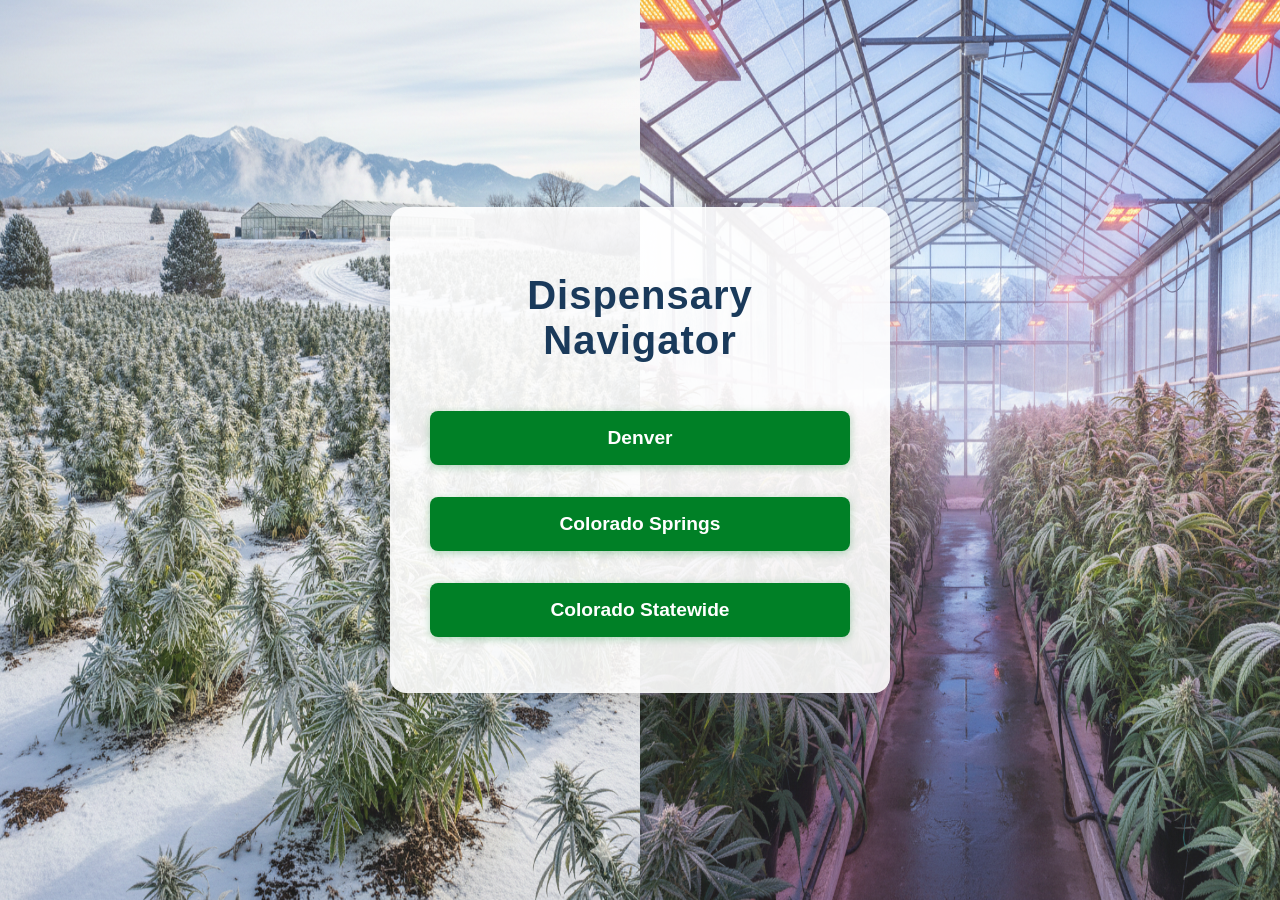
<file: index.html>
<!DOCTYPE html>
<html lang="en">
<head>
	<meta charset="utf-8" />
	<meta name="viewport" content="width=device-width, initial-scale=1" />
	<title>Dispensary Navigator</title>
	<style>
		* {
			box-sizing: border-box;
		}
		body {
			margin: 0;
			padding: 20px;
			min-height: 100vh;
			width: 100%;
			background: linear-gradient(rgba(255,255,255,0.1), rgba(255,255,255,0.1)),
			            url('Winter_cannabis.png') no-repeat left center,
			            url('greenhouse_cannabis.png') no-repeat right center;
			background-size: auto, 50% 100%, 50% 100%;
			background-attachment: fixed;
			background-position: center, left center, right center;
			display: flex;
			flex-direction: column;
			align-items: center;
			justify-content: center;
			font-family: 'Segoe UI', Arial, sans-serif;
			overflow-x: hidden;
		}
		.container {
			background: rgba(255,255,255,0.9);
			border-radius: 16px;
			box-shadow: 0 4px 24px rgba(0,0,0,0.12);
			padding: clamp(24px, 5vw, 40px);
			text-align: center;
			max-width: 500px;
			width: 100%;
			display: flex;
			flex-direction: column;
			align-items: center;
			justify-content: center;
		}
		h1 {
			font-size: clamp(1.75rem, 5vw, 2.5rem);
			margin-bottom: clamp(20px, 4vw, 32px);
			color: #1a3a5b;
			letter-spacing: 1px;
			word-wrap: break-word;
		}
		.city-btn {
			display: block;
			width: 100%;
			margin: clamp(12px, 2vw, 16px) 0;
			padding: clamp(12px, 3vw, 16px);
			font-size: clamp(1rem, 2.5vw, 1.2rem);
			background: #008026;
			color: #ffffff;
			border: none;
			border-radius: 8px;
			cursor: pointer;
			transition: all 0.2s ease;
			text-decoration: none;
			font-weight: bold;
			box-shadow: 0 2px 8px rgba(0,130,38,0.3);
		}
		.city-btn:hover {
			background: #00c20a;
			color: #fff;
			transform: translateY(-2px);
			box-shadow: 0 4px 12px rgba(0,130,38,0.4);
		}
		.city-btn:active {
			transform: translateY(0);
		}
		
		/* Mobile-specific adjustments */
		@media (max-width: 768px) {
			body {
				padding: 16px;
				background-size: auto, 45% 100%, 45% 100%;
			}
			.container {
				border-radius: 12px;
			}
			h1 {
				letter-spacing: 0.5px;
			}
		}
		
		/* Very small screens */
		@media (max-width: 480px) {
			body {
				padding: 12px;
				background-size: auto, 40% 100%, 40% 100%;
			}
			.container {
				padding: 20px 16px;
			}
		}
		
		/* Large screens */
		@media (min-width: 1200px) {
			body {
				background-size: auto, 50% 100%, 50% 100%;
			}
		}
	</style>
</head>
<body>
	<div class="container">
		<h1>Dispensary Navigator</h1>
		<a class="city-btn" href="dispensary-map.html">Denver</a>
		<a class="city-btn" href="colorado_springs.html">Colorado Springs</a>
		<a class="city-btn" href="Retail_Medical_Colorado.html">Colorado Statewide</a>
	</div>
</body>
</html>
</file>
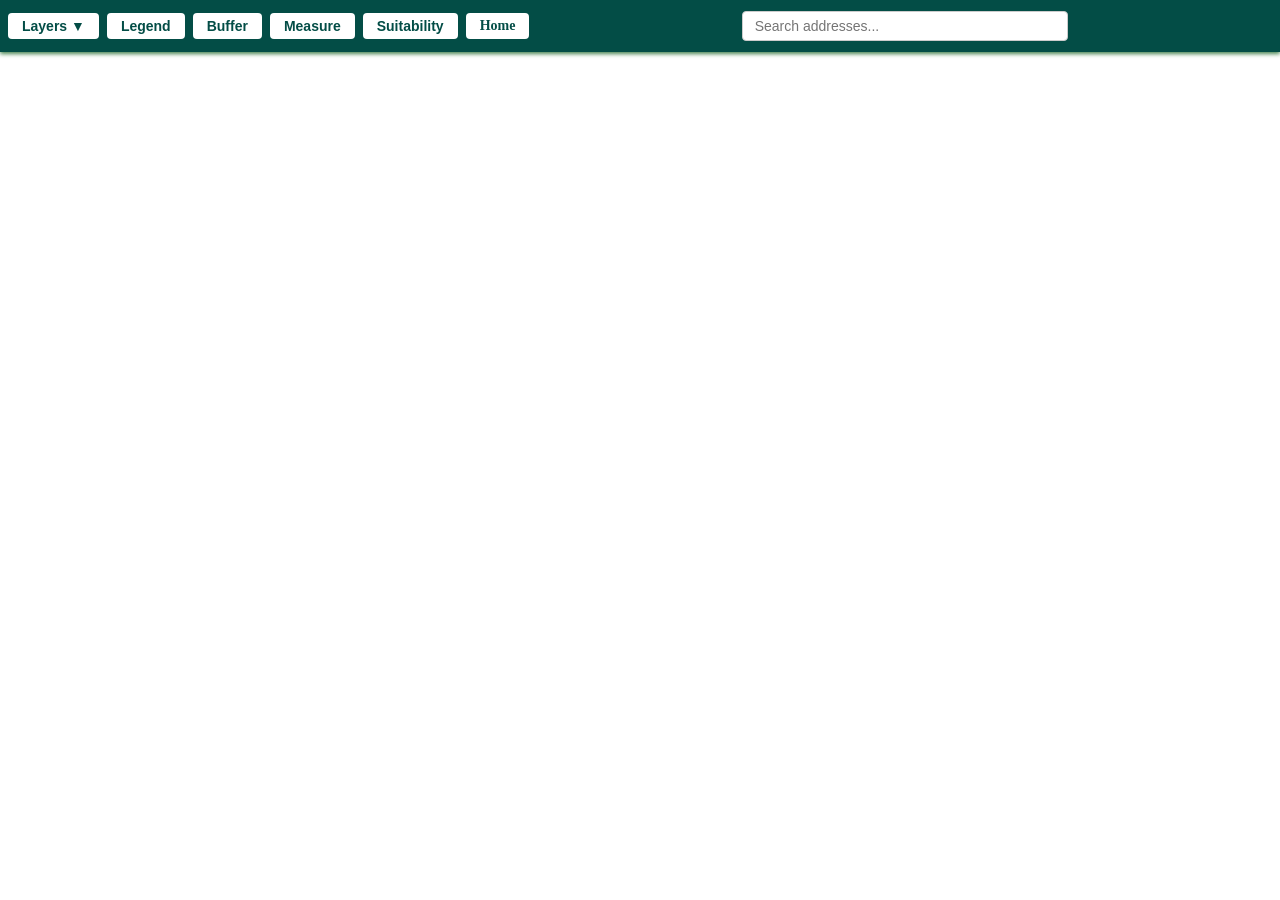
<file: colorado_springs.html>
<!DOCTYPE html>
<html lang="en">
<head>
  <meta charset="utf-8" />
  <meta name="viewport" content="initial-scale=1,maximum-scale=1,user-scalable=no" />
  <title>Colorado Springs Dispensary Map</title>
  <link rel="icon" href="data:,">
  <link rel="stylesheet" href="https://js.arcgis.com/4.33/esri/themes/light/main.css" />
  <link rel="stylesheet" href="colorado-springs.css" />
  <script src="https://js.arcgis.com/4.33/"></script>
</head>
<body>
  <div id="mainAppContainer">
    <div id="toolbox">
      <div style="position: relative;">
        <button id="layersBtn" class="toolbar-button">Layers ▼</button>
        <div id="layersDropdown" class="layers-dropdown">
          <label class="layer-checkbox">
            <input type="checkbox" id="chkRetailMarijuana" checked>
            Retail Marijuana Store Locations
          </label>
          <label class="layer-checkbox">
            <input type="checkbox" id="chkMedicalMarijuana" checked>
            Medical Marijuana Store Locations
          </label>
          <label class="layer-checkbox">
            <input type="checkbox" id="chkVettedAreas">
            Vetted Areas
          </label>
          <label class="layer-checkbox">
            <input type="checkbox" id="chkChildcareFacilities">
            Childcare Facilities
          </label>
          <label class="layer-checkbox">
            <input type="checkbox" id="chkDrugTreatment">
            Drug and Alcohol Treatment
          </label>
          <label class="layer-checkbox">
            <input type="checkbox" id="chkPublicSchools">
            Schools
          </label>
          <label class="layer-checkbox">
            <input type="checkbox" id="chkParcels">
            Parcels
          </label>
          <div class="layers-dropdown-actions">
            <button id="clearAllLayers" class="clear-all-btn">Clear All</button>
          </div>
        </div>
      </div>
      <div style="position: relative;">
        <button id="legendBtn" class="toolbar-button">Legend</button>
      </div>
      <div style="position: relative;">
        <button id="bufferBtn" class="toolbar-button">Buffer</button>
      </div>
      <div style="position: relative;">
        <button id="measureBtn" class="toolbar-button">Measure</button>
      </div>
      <div style="position: relative;">
        <button id="suitabilityBtn" class="toolbar-button">Suitability</button>
      </div>
      <div style="position: relative;">
        <a id="homebtn" class="toolbar-button" href="index.html">Home</a>
      </div>
      <div class="search-container">
        <input id="searchBox" type="text" placeholder="Search addresses..." class="search-box" autocomplete="off" />
        <div id="addressSuggestions"></div>
      </div>
    </div>
    
    <div id="scaleWarningBanner">
      Too many records to display - zoom in closer to see details
    </div>
    
    <div id="mainContent">
      <div id="viewDiv" style="flex: 1; min-width: 0; min-height: 0; position: relative; z-index: 1;"></div>
      <div id="panelsContainer">
        <button class="close-btn" id="closePanels">&times;</button>
        <div id="mapLegend">
          <h3 style="margin-top: 0; color: #034d46;">Colorado Springs Dispensary Map Legend</h3>
          <div class="legend-item" data-legend="retail-marijuana">
            <div class="legend-symbol" style="background-color: rgb(255,0,0); border-radius: 50%; width: 8px; height: 8px; border: 1px solid #FFFFFF;"></div>
            <span>Retail Marijuana Store Locations</span>
          </div>
          <div class="legend-item" data-legend="medical-marijuana">
            <div class="legend-symbol" style="background-color: rgb(0,128,0); border-radius: 50%; width: 8px; height: 8px; border: 1px solid #FFFFFF;"></div>
            <span>Medical Marijuana Store Locations</span>
          </div>
          <div class="legend-item" data-legend="vetted-areas" style="display: none;">
            <div class="legend-symbol" style="background-color: rgba(0,255,0,0.6); border: 2px solid #00AA00;"></div>
            <span>Vetted Areas</span>
          </div>
          <div class="legend-item" data-legend="childcare-facilities" style="display: none;">
            <div class="legend-symbol" style="background-color: #FFFF00; border-radius: 50%; width: 6px; height: 6px; border: 1px solid #FFD700;"></div>
            <span>Childcare Facilities</span>
          </div>
          <div class="legend-item" data-legend="drug-treatment" style="display: none;">
            <div class="legend-symbol" style="background-color: rgb(134,67,173); border-radius: 50%; width: 8px; height: 8px; border: 1px solid #000000;"></div>
            <span>Drug & Alcohol Treatment</span>
          </div>
          <div class="legend-item" data-legend="public-schools" style="display: none;">
            <div class="legend-symbol" style="background-color: #0011ff; border-radius: 50%; width: 6px; height: 6px; border: 1px solid #000000;"></div>
            <span>Schools</span>
          </div>
          <div class="legend-item" data-legend="parcels" style="display: none;">
            <div class="legend-symbol" style="background: transparent; border: 0.5px solid #C0C0C0;"></div>
            <span>Parcels</span>
          </div>
        </div>
        <div id="bufferPanel">
          <h4 style="margin-top: 0; color: #034d46;">Buffer Analysis</h4>
          <div id="retailMarijuanaBufferSection" class="buffer-section">
            <h5 style="margin-bottom: 8px; color: #034d46;">Retail Marijuana Stores:</h5>
            <div class="buffer-input-group">
              <label for="retailMarijuanaBufferDistance">Buffer Distance (feet):</label>
              <input type="number" id="retailMarijuanaBufferDistance" value="1000" min="1" max="10000" class="buffer-input">
            </div>
          </div>
          <div id="medicalMarijuanaBufferSection" class="buffer-section">
            <h5 style="margin-bottom: 8px; color: #034d46;">Medical Marijuana Stores:</h5>
            <div class="buffer-input-group">
              <label for="medicalMarijuanaBufferDistance">Buffer Distance (feet):</label>
              <input type="number" id="medicalMarijuanaBufferDistance" value="1000" min="1" max="10000" class="buffer-input">
            </div>
          </div>
          <div id="childcareBufferSection" class="buffer-section hidden">
            <h5 style="margin-bottom: 8px; color: #034d46;">Childcare Facilities:</h5>
            <div class="buffer-input-group">
              <label for="childcareBufferDistance">Buffer Distance (feet):</label>
              <input type="number" id="childcareBufferDistance" value="1000" min="1" max="10000" class="buffer-input">
            </div>
          </div>
          <div id="drugTreatmentBufferSection" class="buffer-section hidden">
            <h5 style="margin-bottom: 8px; color: #034d46;">Drug & Alcohol Treatment:</h5>
            <div class="buffer-input-group">
              <label for="drugTreatmentBufferDistance">Buffer Distance (feet):</label>
              <input type="number" id="drugTreatmentBufferDistance" value="1000" min="1" max="10000" class="buffer-input">
            </div>
          </div>
          <div id="schoolsBufferSection" class="buffer-section hidden">
            <h5 style="margin-bottom: 8px; color: #034d46;">Schools:</h5>
            <div class="buffer-input-group">
              <label for="schoolsBufferDistance">Buffer Distance (feet):</label>
              <input type="number" id="schoolsBufferDistance" value="1000" min="1" max="10000" class="buffer-input">
            </div>
          </div>
          <div class="buffer-actions">
            <button id="applyAllBuffers" class="filter-btn">Apply Buffers</button>
            <button id="clearAllBuffers" class="filter-btn">Clear Buffers</button>
          </div>
        </div>
        <div id="measurePanel">
          <h4 style="margin-top: 0; color: #034d46;">Measurement Tools</h4>
          <div class="measure-buttons">
            <button id="measureDistanceBtn" class="filter-btn">Distance</button>
            <button id="measureAreaBtn" class="filter-btn">Area</button>
            <button id="clearMeasurementsBtn" class="filter-btn">Clear</button>
          </div>
          <div id="measurementResults">
            <!-- Measurement results will appear here -->
          </div>
        </div>
        <div id="suitabilityPanel">
          <h4 style="margin-top: 0; color: #034d46;">Suitability Analysis</h4>
          <div class="suitability-info">
            <p style="font-size: 13px; margin: 0 0 10px 0; color: #666;">
              Click on building footprints to place analysis pins. Maximum 100 pins allowed.
            </p>
            <div style="margin: 8px 0; font-size: 12px; color: #666; border-top: 1px solid #eee; padding-top: 8px;">
              <strong>Pin Colors:</strong><br>
              <span style="color: #28a745; font-size: 14px;">●</span> Suitable location &nbsp;&nbsp;
              <span style="color: #dc3545; font-size: 14px;">●</span> Has regulatory issues
            </div>
            <div class="pin-counter">
              <span style="font-weight: bold; color: #034d46;">Pins placed: </span>
              <span id="pinCount" style="color: #034d46;">0</span>
              <span style="color: #034d46;"> / 100</span>
            </div>
          </div>
          <div id="suitabilityActions" class="suitability-actions" style="display: none;">
            <button id="analyzeSuitability" class="filter-btn">Analyze</button>
            <button id="clearSuitabilityPins" class="filter-btn">Clear Pins</button>
            <button id="copyResults" class="filter-btn" style="display: none;">📋 Copy Results</button>
          </div>
          <div id="suitabilityResults">
            <!-- Analysis results will appear here -->
          </div>
        </div>
      </div>
    </div>
  </div>

  <script src="colorado-springs.js"></script>
</body>
</html>
</file>
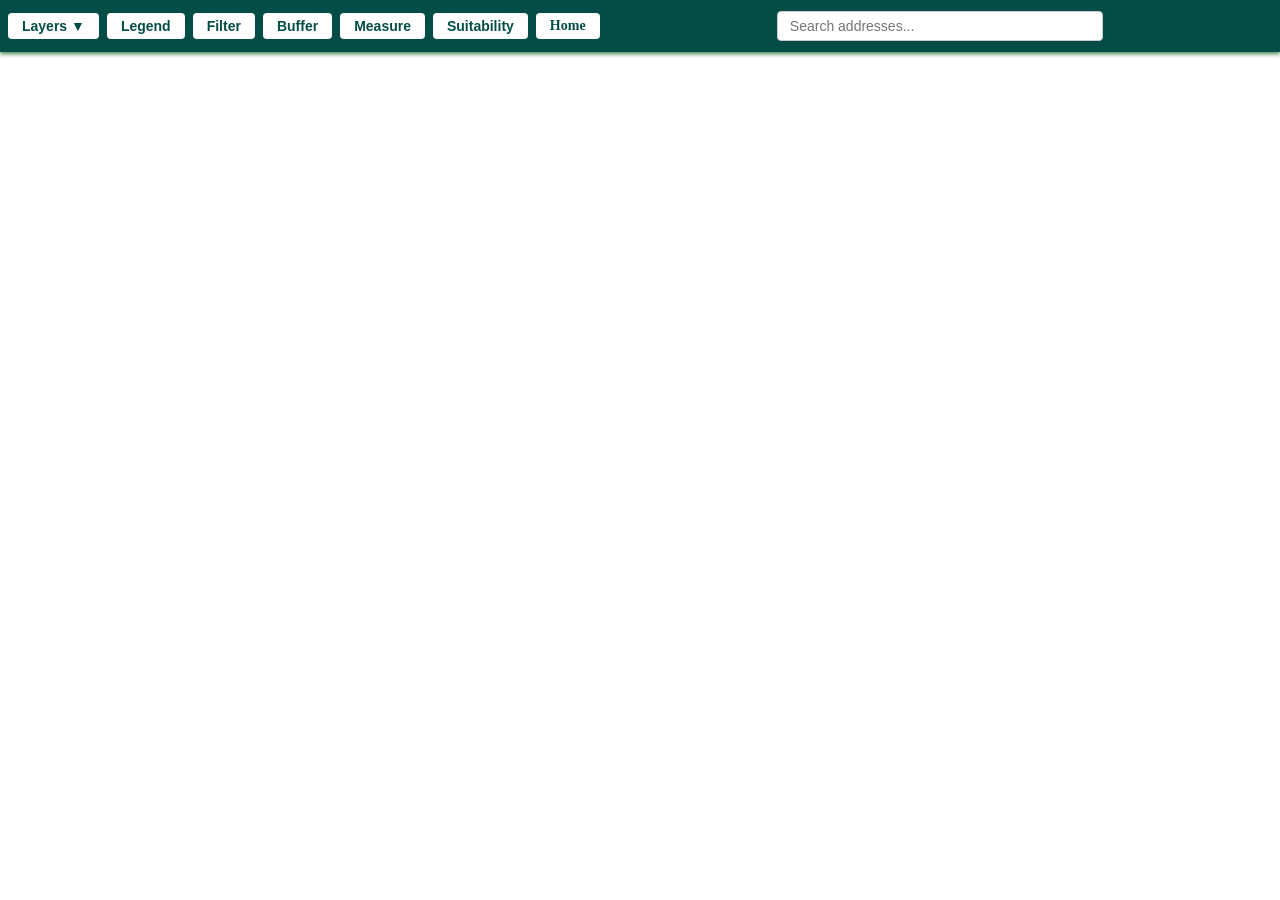
<file: dispensary-map.html>
<!DOCTYPE html>
<html lang="en">
<head>
  <meta charset="utf-8" />
  <meta name="viewport" content="initial-scale=1,maximum-scale=1,user-scalable=no" />
  <title>Denver Colorado Dispensary Map</title>
  <link rel="icon" href="data:,">
  <link rel="stylesheet" href="https://js.arcgis.com/4.33/esri/themes/light/main.css" />
  <link rel="stylesheet" href="dispensary-map.css" />
  <script src="https://js.arcgis.com/4.33/"></script>
</head>
<body>
  <div id="mainAppContainer">
    <div id="toolbox">
      <div style="position: relative;">
        <button id="layersBtn" class="toolbar-button">Layers ▼</button>
        <div id="layersDropdown" class="layers-dropdown">
          <label class="layer-checkbox">
            <input type="checkbox" id="chkRetailMarijuana" checked>
            Marijuana Store Locations
          </label>
          <label class="layer-checkbox">
            <input type="checkbox" id="chkVettedAreas">
            Vetted Areas
          </label>
          <label class="layer-checkbox">
            <input type="checkbox" id="chkChildcareFacilities">
            Childcare Facilities
          </label>
          <label class="layer-checkbox">
            <input type="checkbox" id="chkDrugTreatment">
            Drug and Alcohol Treatment
          </label>
          <label class="layer-checkbox">
            <input type="checkbox" id="chkPublicSchools">
            Public Schools
          </label>
          <label class="layer-checkbox">
            <input type="checkbox" id="chkNonPublicSchools">
            Non-Public Schools
          </label>
          <label class="layer-checkbox">
            <input type="checkbox" id="chkParks">
            Parks
          </label>
          <label class="layer-checkbox">
            <input type="checkbox" id="chkZoning">
            Zoning
          </label>
          <label class="layer-checkbox">
            <input type="checkbox" id="chkParcels">
            Parcels
          </label>
          <label class="layer-checkbox">
            <input type="checkbox" id="chkBuildings">
            Buildings
          </label>
          <label class="layer-checkbox">
            <input type="checkbox" id="chkAddresses">
            Addresses
          </label>
          <label class="layer-checkbox">
            <input type="checkbox" id="chkStatisticalNeighborhoods">
            Statistical Neighborhoods
          </label>
          <div class="layers-dropdown-actions">
            <button id="clearAllLayers" class="clear-all-btn">Clear All</button>
          </div>
        </div>
      </div>
      <div style="position: relative;">
        <button id="legendBtn" class="toolbar-button">Legend</button>
      </div>
      <div style="position: relative;">
        <button id="filterBtn" class="toolbar-button">Filter</button>
      </div>
      <div style="position: relative;">
        <button id="bufferBtn" class="toolbar-button">Buffer</button>
      </div>
      <div style="position: relative;">
        <button id="measureBtn" class="toolbar-button">Measure</button>
      </div>
      <div style="position: relative;">
        <button id="suitabilityBtn" class="toolbar-button">Suitability</button>
      </div>
      <div style="position: relative;">
        <a id="homebtn" class="toolbar-button" href="index.html">Home</a>
      </div>
      <div class="search-container">
        <input id="searchBox" type="text" placeholder="Search addresses..." class="search-box" autocomplete="off" />
        <div id="addressSuggestions"></div>
      </div>
    </div>
    
    <div id="scaleWarningBanner">
      Too many records to display - zoom in closer to see addresses
    </div>
    
    <div id="mainContent">
      <div id="viewDiv" style="flex: 1; min-width: 0; min-height: 0; position: relative; z-index: 1;"></div>
      <div id="panelsContainer">
        <button class="close-btn" id="closePanels">&times;</button>
        <div id="mapLegend">
          <h3 style="margin-top: 0; color: #034d46;">Denver Dispensary Map Legend</h3>
          <div class="legend-item" data-legend="retail-marijuana">
            <div class="legend-symbol" style="background-color: rgb(63,150,135); border-radius: 50%; width: 8px; height: 8px; border: 1px solid #000000;"></div>
            <span>Marijuana Store Locations</span>
          </div>
          <div class="legend-item" data-legend="vetted-areas">
            <div class="legend-symbol" style="background-color: #00FF00; border: 2px solid #00AA00;"></div>
            <span>Vetted Areas</span>
          </div>
          <div class="legend-item" data-legend="childcare-facilities">
            <div class="legend-symbol" style="background-color: #FFFF00; border-radius: 50%; width: 8px; height: 8px; border: 1px solid #FFD700;"></div>
            <span>Childcare Facilities</span>
          </div>
          <div class="legend-item" data-legend="childcare-parcels">
            <div class="legend-symbol" style="background-color: rgba(255, 0, 0, 0.3); border: 1px solid #000000;"></div>
            <span>Childcare Parcels</span>
          </div>
          <div class="legend-item" data-legend="drug-treatment">
            <div class="legend-symbol" style="background-color: rgb(134,67,173); border-radius: 50%; width: 8px; height: 8px; border: 1px solid #000000;"></div>
            <span>Drug & Alcohol Treatment</span>
          </div>
          <div class="legend-item" data-legend="public-schools">
            <div class="legend-symbol" style="background-color: #FF0000; border-radius: 50%; width: 8px; height: 8px; border: 1px solid #000000;"></div>
            <span>Public Schools</span>
          </div>
          <div class="legend-item" data-legend="public-school-areas">
            <div class="legend-symbol" style="background-color: rgba(139, 0, 0, 0.4); border: 1px solid #8B0000;"></div>
            <span>Public School Areas</span>
          </div>
          <div class="legend-item" data-legend="non-public-schools">
            <div class="legend-symbol" style="background-color: #0000FF; border-radius: 50%; width: 8px; height: 8px; border: 1px solid #000080;"></div>
            <span>Non-Public Schools</span>
          </div>
          <div class="legend-item" data-legend="non-public-school-areas">
            <div class="legend-symbol" style="background-color: rgba(0, 0, 139, 0.4); border: 1px solid #00008B;"></div>
            <span>Non-Public School Areas</span>
          </div>
          <div class="legend-item" data-legend="parks">
            <div class="legend-symbol" style="background-color: rgba(0, 255, 0, 0.6); border: 1px solid #000000;"></div>
            <span>Parks</span>
          </div>
          <div class="legend-item" data-legend="parcels">
            <div class="legend-symbol" style="background: transparent; border: 1px solid #C0C0C0;"></div>
            <span>Parcels</span>
          </div>
          <div class="legend-item" data-legend="buildings">
            <div class="legend-symbol" style="background-color: rgba(230,230,0,0.51); border: 1px solid #000000;"></div>
            <span>Buildings</span>
          </div>
          <div class="legend-item" data-legend="addresses">
            <div class="legend-symbol" style="background-color: rgb(108,71,158); border-radius: 50%; width: 8px; height: 8px; border: 1px solid #000000;"></div>
            <span>Addresses</span>
          </div>
          <div class="legend-item" data-legend="statistical-neighborhoods">
            <div class="legend-symbol" style="background: transparent; border: 2px solid #000000;"></div>
            <span>Statistical Neighborhoods</span>
          </div>
          <div id="zoningLegendContainer" data-legend="zoning" style="display: none;">
            <div class="legend-category-header">
              <span style="font-weight: bold; color: #034d46;">Zoning Districts:</span>
            </div>
            <div id="zoningLegendItems">
              <!-- Dynamic zoning legend items will be added here -->
            </div>
          </div>
        </div>
        <div id="filterPanel">
          <h4 style="margin-top: 0; color: #034d46;">Filter Marijuana Stores</h4>
          <div class="filter-section">
            <div id="checkboxTypeFilters"></div>
          </div>
          <div class="filter-section">
            <div id="licStatusFilters"></div>
          </div>
          <div class="filter-actions">
            <button id="applyFilters" class="filter-btn">Apply Filters</button>
            <button id="clearFilters" class="filter-btn">Check All</button>
          </div>
          <div class="filter-section" style="margin-top: 10px;">
            <h5 style="margin-bottom: 8px; color: #034d46;">Statistical Neighborhood:</h5>
            <button id="toggleNoGoNeighborhoods" class="filter-btn">View No-Go Neighborhoods</button>
          </div>
          <div class="filter-section" style="margin-top: 20px;">
            <h5 style="margin-bottom: 8px; color: #034d46;">Zoning:</h5>
            <button id="toggleNoGoZoning" class="filter-btn">View No-Go Zoning</button>
          </div>
        </div>
        <div id="bufferPanel">
          <h4 style="margin-top: 0; color: #034d46;">Buffer Analysis</h4>
          <div id="marijuanaBufferSection" class="buffer-section">
            <h5 style="margin-bottom: 8px; color: #034d46;">Marijuana Store Locations:</h5>
            <div class="buffer-input-group">
              <label for="marijuanaBufferDistance">Buffer Distance (feet):</label>
              <input type="number" id="marijuanaBufferDistance" value="1000" min="1" max="10000" class="buffer-input">
            </div>
          </div>
          <div id="childcareBufferSection" class="buffer-section">
            <h5 style="margin-bottom: 8px; color: #034d46;">Childcare Facilities:</h5>
            <div class="buffer-input-group">
              <label for="childcareBufferDistance">Buffer Distance (feet):</label>
              <input type="number" id="childcareBufferDistance" value="1000" min="1" max="10000" class="buffer-input">
            </div>
          </div>
          <div id="drugTreatmentBufferSection" class="buffer-section">
            <h5 style="margin-bottom: 8px; color: #034d46;">Drug & Alcohol Treatment:</h5>
            <div class="buffer-input-group">
              <label for="drugTreatmentBufferDistance">Buffer Distance (feet):</label>
              <input type="number" id="drugTreatmentBufferDistance" value="1000" min="1" max="10000" class="buffer-input">
            </div>
          </div>
          <div id="publicSchoolsBufferSection" class="buffer-section">
            <h5 style="margin-bottom: 8px; color: #034d46;">Public Schools:</h5>
            <div class="buffer-input-group">
              <label for="publicSchoolsBufferDistance">Buffer Distance (feet):</label>
              <input type="number" id="publicSchoolsBufferDistance" value="1000" min="1" max="10000" class="buffer-input">
            </div>
          </div>
          <div id="nonPublicSchoolsBufferSection" class="buffer-section">
            <h5 style="margin-bottom: 8px; color: #034d46;">Non-Public Schools:</h5>
            <div class="buffer-input-group">
              <label for="nonPublicSchoolsBufferDistance">Buffer Distance (feet):</label>
              <input type="number" id="nonPublicSchoolsBufferDistance" value="1000" min="1" max="10000" class="buffer-input">
            </div>
          </div>
          <div class="buffer-actions">
            <button id="applyAllBuffers" class="filter-btn">Apply Buffers</button>
            <button id="clearAllBuffers" class="filter-btn">Clear Buffers</button>
          </div>
        </div>
        <div id="measurePanel">
          <h4 style="margin-top: 0; color: #034d46;">Measurement Tools</h4>
          <div class="measure-buttons">
            <button id="measureDistanceBtn" class="filter-btn">Distance</button>
            <button id="measureAreaBtn" class="filter-btn">Area</button>
            <button id="clearMeasurementsBtn" class="filter-btn">Clear</button>
          </div>
          <div id="measurementResults">
            <!-- Measurement results will appear here -->
          </div>
        </div>
        <div id="suitabilityPanel">
          <h4 style="margin-top: 0; color: #034d46;">Suitability Analysis</h4>
          <div class="suitability-info">
            <p style="font-size: 13px; margin: 0 0 10px 0; color: #666;">
              Click on building footprints to place analysis pins. Maximum 100 pins allowed.
            </p>
            <div style="margin: 8px 0; font-size: 12px; color: #666; border-top: 1px solid #eee; padding-top: 8px;">
              <strong>Pin Colors:</strong><br>
              <span style="color: #28a745; font-size: 14px;">●</span> Suitable location &nbsp;&nbsp;
              <span style="color: #dc3545; font-size: 14px;">●</span> Has regulatory issues
            </div>
            <div class="pin-counter">
              <span style="font-weight: bold; color: #034d46;">Pins placed: </span>
              <span id="pinCount" style="color: #034d46;">0</span>
              <span style="color: #034d46;"> / 100</span>
            </div>
          </div>
          <div id="suitabilityActions" class="suitability-actions" style="display: none;">
            <button id="analyzeSuitability" class="filter-btn">Analyze</button>
            <button id="clearSuitabilityPins" class="filter-btn">Clear Pins</button>
            <button id="copyResults" class="filter-btn" style="display: none;">📋 Copy Results</button>
          </div>
          <div id="suitabilityResults">
            <!-- Analysis results will appear here -->
          </div>
        </div>
      </div>
    </div>
  </div>

  <script src="dispensary-map.js"></script>
</body>
</html>
</file>
<file: colorado-springs.css>
/* Denver Dispensary Map Styles */

html, body {
  margin: 0;
  padding: 0;
  height: 100vh;
  width: 100vw;
  box-sizing: border-box;
  overflow: hidden;
}

/* Buffer section visibility control */
.buffer-section.hidden {
  display: none !important;
}

.buffer-section.disabled {
  opacity: 0.5;
  pointer-events: none;
}

#mainAppContainer {
  display: flex;
  flex-direction: column;
  height: 100vh;
  width: 100vw;
}

#mainContent {
  flex: 1;
  display: flex;
  flex-direction: row;
  flex: 1;
  min-width: 0;
  min-height: 0;
  position: relative;
  z-index: 1;
}

#panelsContainer {
  display: flex;
  flex-direction: column;
  gap: 10px;
  position: relative;
  max-height: 100vh;
  overflow-y: auto;
  padding-right: 5px; /* Space for scrollbar */
  padding-bottom: 20px; /* Bottom spacing for last panel */
}

/* Custom scrollbar styling for panels container */
#panelsContainer::-webkit-scrollbar {
  width: 8px;
}

#panelsContainer::-webkit-scrollbar-track {
  background: #f1f1f1;
  border-radius: 4px;
}

#panelsContainer::-webkit-scrollbar-thumb {
  background: #034d46;
  border-radius: 4px;
}

#panelsContainer::-webkit-scrollbar-thumb:hover {
  background: #023d39;
}



.close-btn {
  position: absolute;
  top: 5px;
  right: 5px;
  background: none;
  border: none;
  color: #ff0000;
  font-size: 20px;
  font-weight: bold;
  cursor: pointer;
  padding: 0;
  width: 25px;
  height: 25px;
  display: flex;
  align-items: center;
  justify-content: center;
  border-radius: 50%;
  transition: background-color 0.2s;
  z-index: 1001;
}

.close-btn:hover {
  background-color: rgba(255, 0, 0, 0.15);
}

#toolbox {
  display: flex;
  flex-direction: row;
  align-items: center;
  background: #034d46;
  padding: 4px 8px;
  gap: 8px;
  z-index: 10;
  height: 44px;
  min-height: 36px;
  max-height: 48px;
  box-shadow: 0 2px 4px rgba(23, 100, 36, 0.788);
  position: relative;
}

#mapLegend {
  background: #f5f2e6;
  padding: 12px 16px 14px 16px;
  border: 1px solid #ccc;
  border-radius: 8px;
  box-shadow: 0 2px 8px rgba(0,0,0,0.13);
  font-size: 14px;
  color: #222;
  width: 290px;
  display: none;
  position: relative;
}



.legend-item {
  display: flex;
  align-items: center;
  margin-bottom: 8px;
  font-size: 12px;
}

.legend-symbol {
  width: 16px;
  height: 16px;
  margin-right: 8px;
  border: 1px solid #666;
}

/* Zoning Legend Styles */
.legend-category-header {
  margin-bottom: 8px;
  padding-bottom: 4px;
  border-bottom: 1px solid #ddd;
}

#zoningLegendItems .legend-item {
  margin-bottom: 4px;
  font-size: 11px;
  margin-left: 8px;
}

#zoningLegendItems .legend-symbol {
  width: 12px;
  height: 12px;
  margin-right: 6px;
}

/* Popup Styles */
.esri-popup__header {
  background-color: #2F4F2F !important;
  color: white !important;
}

.esri-popup__header-title {
  color: white !important;
  font-weight: bold !important;
}

.esri-popup__button {
  color: white !important;
}

/* Scale Warning Banner */
#scaleWarningBanner {
  display: none;
  background-color: #ffcc00;
  color: #333;
  padding: 8px 16px;
  text-align: center;
  font-weight: bold;
  border-bottom: 1px solid #ccc;
  z-index: 15;
}

/* Button Styles */
.toolbar-button {
  padding: 6px 14px;
  background: #fff;
  color: #034d46;
  border-radius: 4px;
  border: none;
  font-weight: bold;
  cursor: pointer;
  text-decoration: none;
  display: inline-block;
  text-align: center;
  line-height: 1;
  font-size: 14px;
  box-sizing: border-box;
  vertical-align: middle;
}

.toolbar-button:hover {
  background: #f0f0f0;
}

/* Dropdown Styles */
.layers-dropdown {
  display: none;
  position: absolute;
  top: 36px;
  left: 0;
  background: #fff;
  border: 1px solid #ccc;
  border-radius: 4px;
  box-shadow: 0 2px 8px rgba(0,0,0,0.15);
  min-width: 280px;
  z-index: 100;
  padding: 8px 12px;
}

.layer-checkbox {
  display: flex;
  align-items: center;
  gap: 8px;
  margin-bottom: 6px;
}

.layers-dropdown-actions {
  border-top: 1px solid #eee;
  padding-top: 8px;
  margin-top: 8px;
  text-align: center;
}

.clear-all-btn {
  background: #dc3545;
  color: white;
  border: none;
  padding: 6px 12px;
  border-radius: 4px;
  font-size: 12px;
  font-weight: bold;
  cursor: pointer;
  transition: background-color 0.2s;
}

.clear-all-btn:hover {
  background: #c82333;
}

.search-box {
  width: 300px;
  padding: 6px 12px;
  border-radius: 4px;
  border: 1px solid #ccc;
  font-size: 14px;
}

#filterPanel {
  background: #f5f2e6;
  padding: 12px 16px 14px 16px;
  border: 1px solid #ccc;
  border-radius: 8px;
  box-shadow: 0 2px 8px rgba(0,0,0,0.13);
  font-size: 14px;
  color: #222;
  width: 290px;
  display: none;
  position: relative;
}

.filter-section {
  margin-bottom: 15px;
}

.filter-section h5 {
  margin: 0 0 8px 0;
  color: #034d46;
  font-size: 14px;
  font-weight: bold;
}

.filter-group {
  margin-bottom: 15px;
}

.filter-group strong {
  display: block;
  margin-bottom: 8px;
  color: #034d46;
  font-size: 14px;
  font-weight: bold;
}

.filter-checkbox {
  display: flex;
  align-items: center;
  margin-bottom: 6px;
  margin-left: 10px;
  font-size: 13px;
}

.filter-checkbox input[type="checkbox"] {
  margin-right: 8px;
  cursor: pointer;
}

.filter-checkbox label {
  cursor: pointer;
  flex: 1;
}

.filter-actions {
  display: flex;
  gap: 8px;
  margin-top: 15px;
  padding-top: 12px;
  border-top: 1px solid #ddd;
}

.filter-btn {
  flex: 1;
  padding: 8px 12px;
  background: #034d46;
  color: white;
  border: none;
  border-radius: 4px;
  cursor: pointer;
  font-size: 12px;
  font-weight: bold;
}

.filter-btn:hover {
  background: #025a3e;
}

#toggleNoGoNeighborhoods {
  display: block;
  margin: 0 auto;
  width: auto;
  flex: none;
}

#toggleNoGoZoning {
  display: block;
  margin: 0 auto;
  width: auto;
  flex: none;
}

/* Buffer Panel Styles */
#bufferPanel {
  background: #f5f2e6;
  padding: 12px 16px 14px 16px;
  border: 1px solid #ccc;
  border-radius: 8px;
  box-shadow: 0 2px 8px rgba(0,0,0,0.13);
  font-size: 14px;
  color: #222;
  width: 290px;
  display: none;
  position: relative;
}

.buffer-section {
  margin-bottom: 15px;
}

.buffer-input-group {
  margin-bottom: 15px;
}

.buffer-input-group label {
  display: block;
  margin-bottom: 5px;
  font-weight: bold;
  color: #034d46;
}

.buffer-input {
  width: 100%;
  padding: 6px 8px;
  border: 1px solid #ccc;
  border-radius: 4px;
  font-size: 14px;
  box-sizing: border-box;
}

.buffer-actions {
  display: flex;
  gap: 8px;
}

.buffer-actions .filter-btn {
  flex: 1;
}

.buffer-layers {
  margin-bottom: 15px;
}

.buffer-checkbox {
  display: flex;
  align-items: center;
  margin-bottom: 6px;
  font-size: 13px;
  cursor: pointer;
}

.buffer-checkbox input[type="checkbox"] {
  margin-right: 8px;
  cursor: pointer;
}

/* Measure Panel Styles */
#measurePanel {
  background: #f5f2e6;
  padding: 12px 16px 14px 16px;
  border: 1px solid #ccc;
  border-radius: 8px;
  box-shadow: 0 2px 8px rgba(0,0,0,0.13);
  font-size: 14px;
  color: #222;
  width: 290px;
  display: none;
  position: relative;
}

.measure-buttons {
  display: flex;
  gap: 8px;
  margin-bottom: 15px;
}

.measure-buttons .filter-btn {
  flex: 1;
  padding: 8px 12px;
  font-size: 13px;
}

#measurementResults {
  min-height: 20px;
  padding: 8px;
  background: #ffffff;
  border: 1px solid #ddd;
  border-radius: 4px;
  font-size: 13px;
  color: #333;
}

#measurementResults.empty {
  color: #999;
  font-style: italic;
}

/* Suitability Panel Styles */
#suitabilityPanel {
  background: #f5f2e6;
  padding: 12px 16px 14px 16px;
  border: 1px solid #ccc;
  border-radius: 8px;
  box-shadow: 0 2px 8px rgba(0,0,0,0.13);
  font-size: 14px;
  color: #222;
  width: 290px;
  display: none;
  position: relative;
}

.suitability-info {
  margin-bottom: 15px;
}

.pin-counter {
  font-size: 14px;
  margin-top: 8px;
}

.suitability-actions {
  display: flex;
  gap: 8px;
  margin-bottom: 15px;
}

.suitability-actions .filter-btn {
  flex: 1;
  padding: 8px 12px;
  font-size: 13px;
}

#suitabilityResults {
  min-height: 20px;
  padding: 8px;
  background: #ffffff;
  border: 1px solid #ddd;
  border-radius: 4px;
  font-size: 13px;
  color: #333;
  max-height: 300px;
  overflow-y: auto;
}

.analysis-section {
  margin-bottom: 12px;
  padding: 8px;
  border-left: 3px solid #034d46;
  background: #f9f9f9;
}

.analysis-section h5 {
  margin: 0 0 6px 0;
  color: #034d46;
  font-size: 14px;
}

.analysis-item {
  margin: 4px 0;
  font-size: 12px;
}

.analysis-item.pass {
  color: #2e7d32;
}

.analysis-item.fail {
  color: #d32f2f;
}

.analysis-item.warning {
  color: #f57c00;
}

.analysis-item.address-info {
  background-color: #e3f2fd !important;
  border-left: 4px solid #1976d2 !important;
  color: #1976d2;
  font-weight: 500;
  padding: 8px;
  margin-bottom: 6px;
}

/* Address Autocomplete Styles */
#addressSuggestions {
  position: absolute;
  top: calc(100% + 2px);
  left: 50%;
  transform: translateX(-50%);
  background: #fff;
  border: 1px solid #ccc;
  border-radius: 4px;
  box-shadow: 0 2px 8px rgba(0,0,0,0.15);
  width: 300px;
  z-index: 100;
  padding: 8px 12px;
  max-height: 200px;
  overflow-y: auto;
  display: none;
}

.suggestion-item {
  display: flex;
  align-items: center;
  gap: 8px;
  margin-bottom: 6px;
  padding: 4px 8px;
  cursor: pointer;
  border-radius: 3px;
  font-size: 14px;
  transition: background-color 0.2s;
}

.suggestion-item:hover {
  background-color: #f5f5f5;
}

.suggestion-item.selected {
  background-color: #e3f2fd;
}

.suggestion-item:last-child {
  margin-bottom: 0;
}

.search-container {
  position: relative;
  flex: 1;
  display: flex;
  justify-content: center;
}

/* Address highlight animation */
@keyframes addressFlash {
  0% { opacity: 1; transform: scale(1); }
  25% { opacity: 0.3; transform: scale(1.5); }
  50% { opacity: 1; transform: scale(1); }
  75% { opacity: 0.3; transform: scale(1.5); }
  100% { opacity: 1; transform: scale(1); }
}
</file>
<file: dispensary-map.css>
/* Denver Dispensary Map Styles */

html, body {
  margin: 0;
  padding: 0;
  height: 100vh;
  width: 100vw;
  box-sizing: border-box;
  overflow: hidden;
}

/* Buffer section visibility control */
.buffer-section.hidden {
  display: none !important;
}

.buffer-section.disabled {
  opacity: 0.5;
  pointer-events: none;
}

#mainAppContainer {
  display: flex;
  flex-direction: column;
  height: 100vh;
  width: 100vw;
}

#mainContent {
  flex: 1;
  display: flex;
  flex-direction: row;
  flex: 1;
  min-width: 0;
  min-height: 0;
  position: relative;
  z-index: 1;
}

#panelsContainer {
  display: flex;
  flex-direction: column;
  gap: 10px;
  position: relative;
  max-height: 100vh;
  overflow-y: auto;
  padding-right: 5px; /* Space for scrollbar */
  padding-bottom: 20px; /* Bottom spacing for last panel */
}

/* Custom scrollbar styling for panels container */
#panelsContainer::-webkit-scrollbar {
  width: 8px;
}

#panelsContainer::-webkit-scrollbar-track {
  background: #f1f1f1;
  border-radius: 4px;
}

#panelsContainer::-webkit-scrollbar-thumb {
  background: #034d46;
  border-radius: 4px;
}

#panelsContainer::-webkit-scrollbar-thumb:hover {
  background: #023d39;
}



.close-btn {
  position: absolute;
  top: 5px;
  right: 5px;
  background: none;
  border: none;
  color: #ff0000;
  font-size: 20px;
  font-weight: bold;
  cursor: pointer;
  padding: 0;
  width: 25px;
  height: 25px;
  display: flex;
  align-items: center;
  justify-content: center;
  border-radius: 50%;
  transition: background-color 0.2s;
  z-index: 1001;
}

.close-btn:hover {
  background-color: rgba(255, 0, 0, 0.15);
}

#toolbox {
  display: flex;
  flex-direction: row;
  align-items: center;
  background: #034d46;
  padding: 4px 8px;
  gap: 8px;
  z-index: 10;
  height: 44px;
  min-height: 36px;
  max-height: 48px;
  box-shadow: 0 2px 4px rgba(23, 100, 36, 0.788);
  position: relative;
}

#mapLegend {
  background: #f5f2e6;
  padding: 12px 16px 14px 16px;
  border: 1px solid #ccc;
  border-radius: 8px;
  box-shadow: 0 2px 8px rgba(0,0,0,0.13);
  font-size: 14px;
  color: #222;
  width: 290px;
  display: none;
  position: relative;
}



.legend-item {
  display: flex;
  align-items: center;
  margin-bottom: 8px;
  font-size: 12px;
}

.legend-symbol {
  width: 16px;
  height: 16px;
  margin-right: 8px;
  border: 1px solid #666;
}

/* Zoning Legend Styles */
.legend-category-header {
  margin-bottom: 8px;
  padding-bottom: 4px;
  border-bottom: 1px solid #ddd;
}

#zoningLegendItems .legend-item {
  margin-bottom: 4px;
  font-size: 11px;
  margin-left: 8px;
}

#zoningLegendItems .legend-symbol {
  width: 12px;
  height: 12px;
  margin-right: 6px;
}

/* Popup Styles */
.esri-popup__header {
  background-color: #2F4F2F !important;
  color: white !important;
}

.esri-popup__header-title {
  color: white !important;
  font-weight: bold !important;
}

.esri-popup__button {
  color: white !important;
}

/* Scale Warning Banner */
#scaleWarningBanner {
  display: none;
  background-color: #ffcc00;
  color: #333;
  padding: 8px 16px;
  text-align: center;
  font-weight: bold;
  border-bottom: 1px solid #ccc;
  z-index: 15;
}

/* Button Styles */
.toolbar-button {
  padding: 6px 14px;
  background: #fff;
  color: #034d46;
  border-radius: 4px;
  border: none;
  font-weight: bold;
  cursor: pointer;
  text-decoration: none;
  display: inline-block;
  text-align: center;
  line-height: 1;
  font-size: 14px;
  box-sizing: border-box;
  vertical-align: middle;
}

.toolbar-button:hover {
  background: #f0f0f0;
}

/* Dropdown Styles */
.layers-dropdown {
  display: none;
  position: absolute;
  top: 36px;
  left: 0;
  background: #fff;
  border: 1px solid #ccc;
  border-radius: 4px;
  box-shadow: 0 2px 8px rgba(0,0,0,0.15);
  min-width: 280px;
  z-index: 100;
  padding: 8px 12px;
}

.layer-checkbox {
  display: flex;
  align-items: center;
  gap: 8px;
  margin-bottom: 6px;
}

.layers-dropdown-actions {
  border-top: 1px solid #eee;
  padding-top: 8px;
  margin-top: 8px;
  text-align: center;
}

.clear-all-btn {
  background: #dc3545;
  color: white;
  border: none;
  padding: 6px 12px;
  border-radius: 4px;
  font-size: 12px;
  font-weight: bold;
  cursor: pointer;
  transition: background-color 0.2s;
}

.clear-all-btn:hover {
  background: #c82333;
}

.search-box {
  width: 300px;
  padding: 6px 12px;
  border-radius: 4px;
  border: 1px solid #ccc;
  font-size: 14px;
}

#filterPanel {
  background: #f5f2e6;
  padding: 12px 16px 14px 16px;
  border: 1px solid #ccc;
  border-radius: 8px;
  box-shadow: 0 2px 8px rgba(0,0,0,0.13);
  font-size: 14px;
  color: #222;
  width: 290px;
  display: none;
  position: relative;
}

.filter-section {
  margin-bottom: 15px;
}

.filter-section h5 {
  margin: 0 0 8px 0;
  color: #034d46;
  font-size: 14px;
  font-weight: bold;
}

.filter-group {
  margin-bottom: 15px;
}

.filter-group strong {
  display: block;
  margin-bottom: 8px;
  color: #034d46;
  font-size: 14px;
  font-weight: bold;
}

.filter-checkbox {
  display: flex;
  align-items: center;
  margin-bottom: 6px;
  margin-left: 10px;
  font-size: 13px;
}

.filter-checkbox input[type="checkbox"] {
  margin-right: 8px;
  cursor: pointer;
}

.filter-checkbox label {
  cursor: pointer;
  flex: 1;
}

.filter-actions {
  display: flex;
  gap: 8px;
  margin-top: 15px;
  padding-top: 12px;
  border-top: 1px solid #ddd;
}

.filter-btn {
  flex: 1;
  padding: 8px 12px;
  background: #034d46;
  color: white;
  border: none;
  border-radius: 4px;
  cursor: pointer;
  font-size: 12px;
  font-weight: bold;
}

.filter-btn:hover {
  background: #025a3e;
}

#toggleNoGoNeighborhoods {
  display: block;
  margin: 0 auto;
  width: auto;
  flex: none;
}

#toggleNoGoZoning {
  display: block;
  margin: 0 auto;
  width: auto;
  flex: none;
}

/* Buffer Panel Styles */
#bufferPanel {
  background: #f5f2e6;
  padding: 12px 16px 14px 16px;
  border: 1px solid #ccc;
  border-radius: 8px;
  box-shadow: 0 2px 8px rgba(0,0,0,0.13);
  font-size: 14px;
  color: #222;
  width: 290px;
  display: none;
  position: relative;
}

.buffer-section {
  margin-bottom: 15px;
}

.buffer-input-group {
  margin-bottom: 15px;
}

.buffer-input-group label {
  display: block;
  margin-bottom: 5px;
  font-weight: bold;
  color: #034d46;
}

.buffer-input {
  width: 100%;
  padding: 6px 8px;
  border: 1px solid #ccc;
  border-radius: 4px;
  font-size: 14px;
  box-sizing: border-box;
}

.buffer-actions {
  display: flex;
  gap: 8px;
}

.buffer-actions .filter-btn {
  flex: 1;
}

.buffer-layers {
  margin-bottom: 15px;
}

.buffer-checkbox {
  display: flex;
  align-items: center;
  margin-bottom: 6px;
  font-size: 13px;
  cursor: pointer;
}

.buffer-checkbox input[type="checkbox"] {
  margin-right: 8px;
  cursor: pointer;
}

/* Measure Panel Styles */
#measurePanel {
  background: #f5f2e6;
  padding: 12px 16px 14px 16px;
  border: 1px solid #ccc;
  border-radius: 8px;
  box-shadow: 0 2px 8px rgba(0,0,0,0.13);
  font-size: 14px;
  color: #222;
  width: 290px;
  display: none;
  position: relative;
}

.measure-buttons {
  display: flex;
  gap: 8px;
  margin-bottom: 15px;
}

.measure-buttons .filter-btn {
  flex: 1;
  padding: 8px 12px;
  font-size: 13px;
}

#measurementResults {
  min-height: 20px;
  padding: 8px;
  background: #ffffff;
  border: 1px solid #ddd;
  border-radius: 4px;
  font-size: 13px;
  color: #333;
}

#measurementResults.empty {
  color: #999;
  font-style: italic;
}

/* Suitability Panel Styles */
#suitabilityPanel {
  background: #f5f2e6;
  padding: 12px 16px 14px 16px;
  border: 1px solid #ccc;
  border-radius: 8px;
  box-shadow: 0 2px 8px rgba(0,0,0,0.13);
  font-size: 14px;
  color: #222;
  width: 290px;
  display: none;
  position: relative;
}

.suitability-info {
  margin-bottom: 15px;
}

.pin-counter {
  font-size: 14px;
  margin-top: 8px;
}

.suitability-actions {
  display: flex;
  gap: 8px;
  margin-bottom: 15px;
}

.suitability-actions .filter-btn {
  flex: 1;
  padding: 8px 12px;
  font-size: 13px;
}

#suitabilityResults {
  min-height: 20px;
  padding: 8px;
  background: #ffffff;
  border: 1px solid #ddd;
  border-radius: 4px;
  font-size: 13px;
  color: #333;
  max-height: 300px;
  overflow-y: auto;
}

.analysis-section {
  margin-bottom: 12px;
  padding: 8px;
  border-left: 3px solid #034d46;
  background: #f9f9f9;
}

.analysis-section h5 {
  margin: 0 0 6px 0;
  color: #034d46;
  font-size: 14px;
}

.analysis-item {
  margin: 4px 0;
  font-size: 12px;
}

.analysis-item.pass {
  color: #2e7d32;
}

.analysis-item.fail {
  color: #d32f2f;
}

.analysis-item.warning {
  color: #f57c00;
}

.analysis-item.address-info {
  background-color: #e3f2fd !important;
  border-left: 4px solid #1976d2 !important;
  color: #1976d2;
  font-weight: 500;
  padding: 8px;
  margin-bottom: 6px;
}

/* Address Autocomplete Styles */
#addressSuggestions {
  position: absolute;
  top: calc(100% + 2px);
  left: 50%;
  transform: translateX(-50%);
  background: #fff;
  border: 1px solid #ccc;
  border-radius: 4px;
  box-shadow: 0 2px 8px rgba(0,0,0,0.15);
  width: 300px;
  z-index: 100;
  padding: 8px 12px;
  max-height: 200px;
  overflow-y: auto;
  display: none;
}

.suggestion-item {
  display: flex;
  align-items: center;
  gap: 8px;
  margin-bottom: 6px;
  padding: 4px 8px;
  cursor: pointer;
  border-radius: 3px;
  font-size: 14px;
  transition: background-color 0.2s;
}

.suggestion-item:hover {
  background-color: #f5f5f5;
}

.suggestion-item.selected {
  background-color: #e3f2fd;
}

.suggestion-item:last-child {
  margin-bottom: 0;
}

.search-container {
  position: relative;
  flex: 1;
  display: flex;
  justify-content: center;
}

/* Address highlight animation */
@keyframes addressFlash {
  0% { opacity: 1; transform: scale(1); }
  25% { opacity: 0.3; transform: scale(1.5); }
  50% { opacity: 1; transform: scale(1); }
  75% { opacity: 0.3; transform: scale(1.5); }
  100% { opacity: 1; transform: scale(1); }
}
</file>
